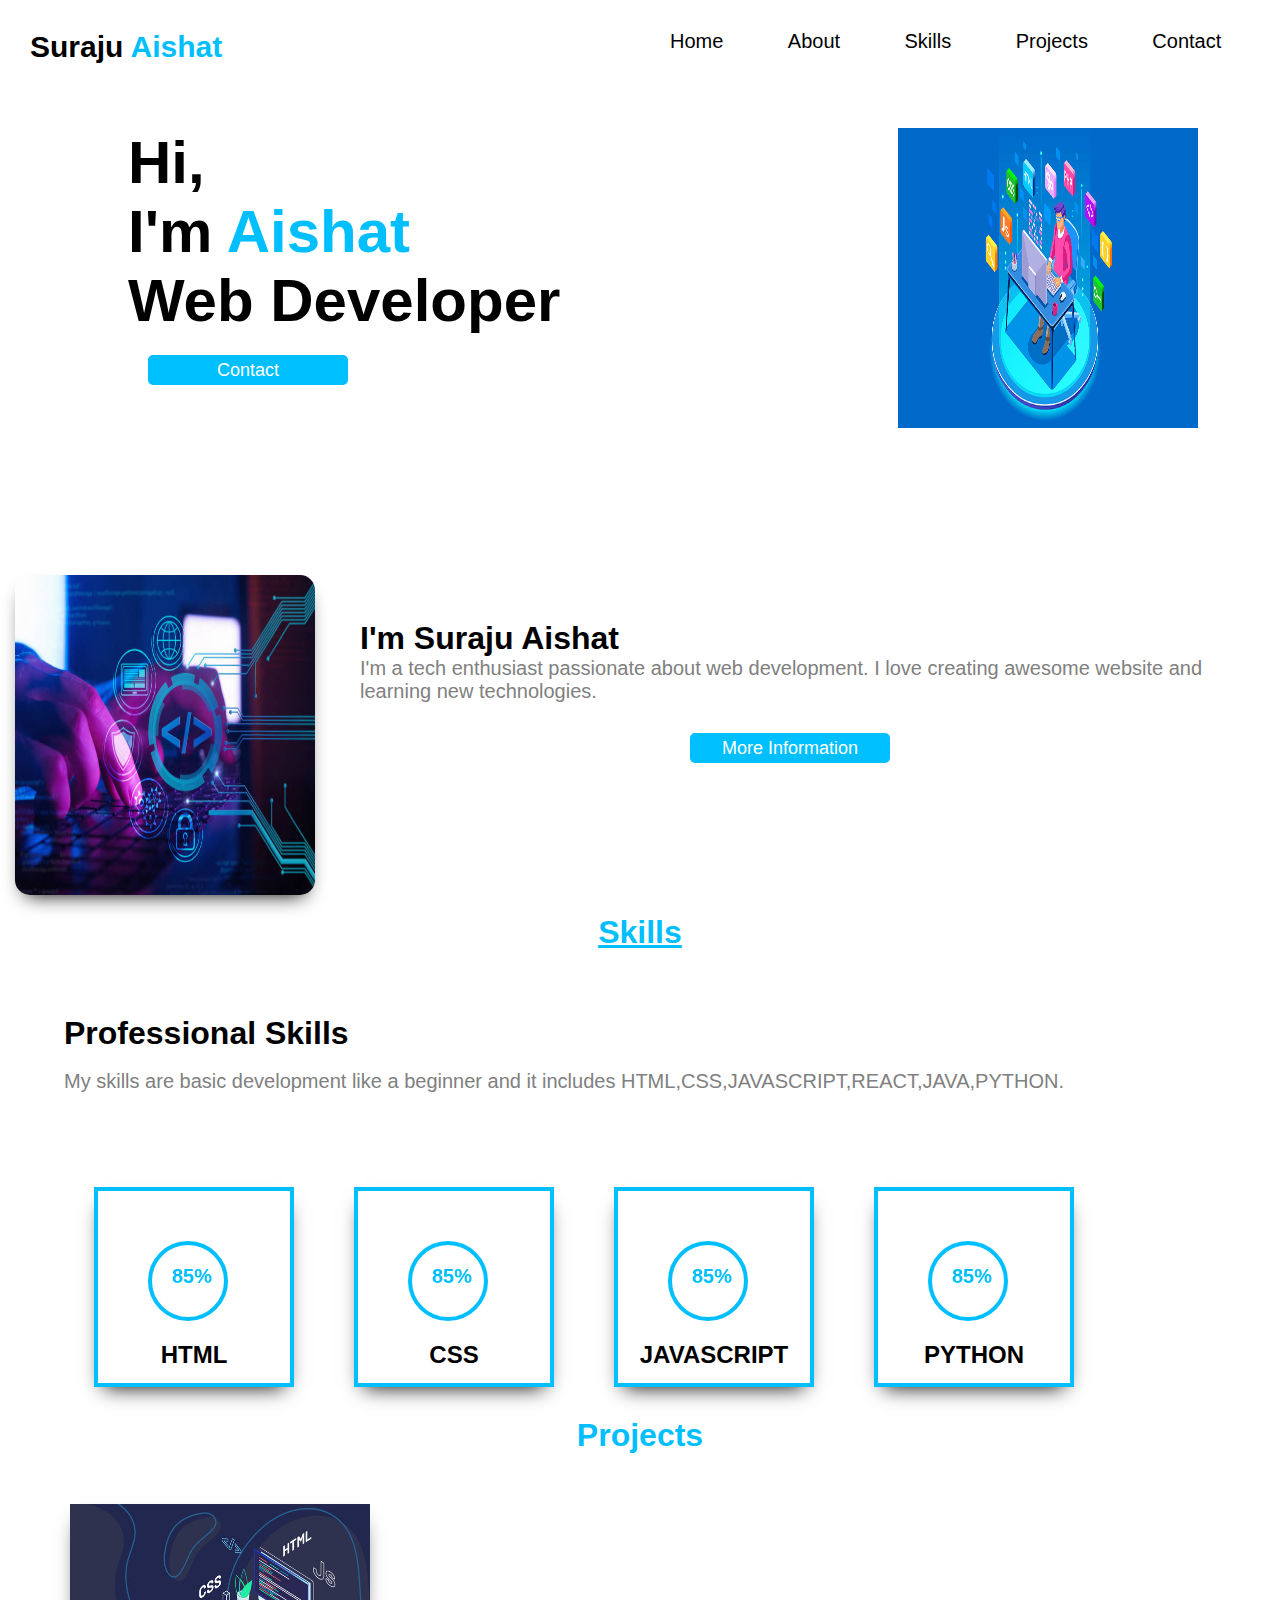
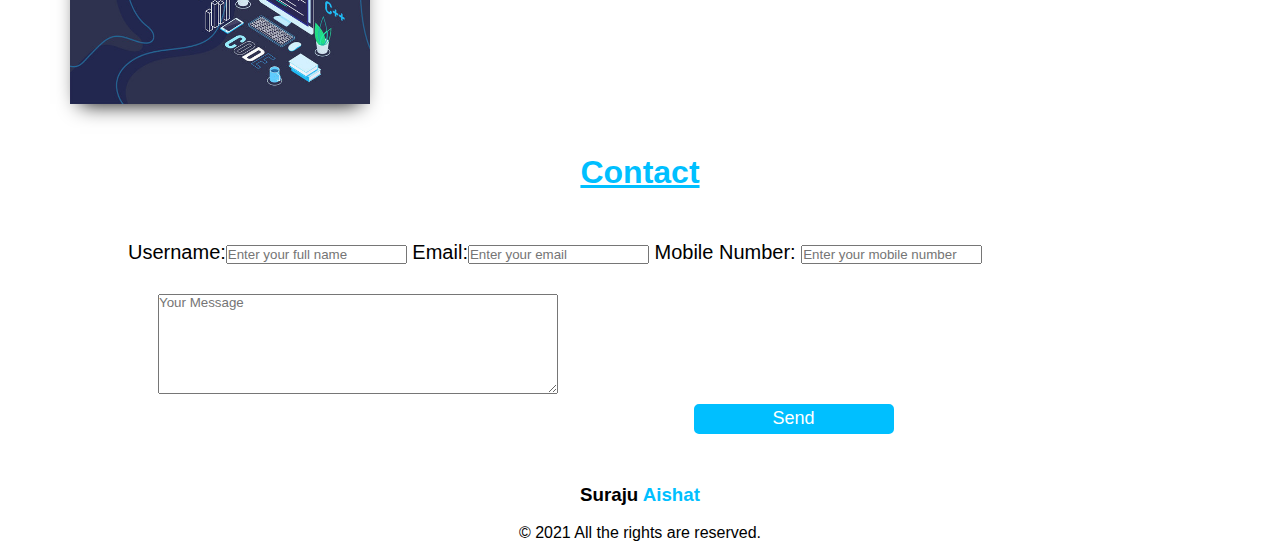
<file: frontend/index.html>
<!DOCTYPE html>
<html lang="en">
<head>
    <meta charset="UTF-8">
    <meta name="viewport" content="width=device-width, initial-scale=1.0">
    <title>Suraju Aishat Portfolio</title>
    <link rel="stylesheet" href="index.css">
</head>
<body>
    <nav class="navbar">
        <div class="logo">
            <h1>Suraju <span>Aishat</span></h1>
        </div>

        <div class="item" id="item">
            <ul>
                <li><a href="#home">Home</a></li>
                <li><a href="#about">About</a></li>
                <li><a href="#skill">Skills</a></li>
                <li><a href="#projects">Projects</a></li>
                <li><a href="#contact">Contact</a></li>
            </ul>
        </div>
    </nav>

    <section class="homepage" id="home">
        <div class="text">
            <h1>Hi,<br>I'm <span>Aishat</span><br>Web Developer</h1>
            <button>Contact</button>
        </div>
        <div class="pic">
            <img src="img/web1.png" alt="">
        </div>
    </section>

    <section class="hp2" id="about">
        <div class="pic1">
            <img src="img/web2.jpg" alt="">
        </div>
        <div class="text1">
            <h1>I'm Suraju Aishat</h1>
            <p>I'm a tech enthusiast passionate about web development. I love creating awesome website and learning new technologies.</p>
            <center><button>More Information</button></center>
        </div>
    </section>
    
    <section class="hp3" id="skill">
        <div class="text2">
            <center><h1><span><u>Skills</u></span></h1></center>
        </div>
        <div class="text3">
            <h1>Professional Skills</h1><br>
            <p>My skills are basic development like a beginner and it includes HTML,CSS,JAVASCRIPT,REACT,JAVA,PYTHON.</p>
        </div>
        <div class="skill">
            <div class="box">
                <div class="circle">
                    <h1><span>85%</span></h1>
                </div>
                <h2>HTML</h2>
            </div>

            <div class="box">
                <div class="circle">
                    <h1><span>85%</span></h1>
                </div>
                <h2>CSS</h2>
            </div>

            <div class="box">
                <div class="circle">
                    <h1><span>85%</span></h1>
                </div>
                <h2>JAVASCRIPT</h2>
            </div>

            <div class="box">
                <div class="circle">
                    <h1><span>85%</span></h1>
                </div>
                <h2>PYTHON</h2>
            </div>
        </div>
    </section>

    <section class="hp4" id="projects">
        <div class="text4">
            <center><h1><span>Projects</span></h1></center>
        </div>
        <div class="slideshow">
            <div class="images"><img src="img/wn1.jpg" alt="Image 1"></div>
            <div class="images"><img src="img/wn2.jpg" alt="Image 2"></div>
            <div class="images"><img src="img/wn3.jpg" alt="Image 3"></div>
            <div class="images"><img src="img/wn1.jpg" alt="Image 4"></div>
            <div class="images"><img src="img/wn2.jpg" alt="Image 5"></div>
            <div class="images"><img src="img/wn3.jpg" alt="Image 6"></div>
            
            
        </div>
    </section>

    <section class="hp5" id="contact">
        <div class="text5">
            <center><h1><span><u>Contact</u></span></h1></center>
        </div>
        <div class="form">
                Username:<input type="text" placeholder="Enter your full name">
                Email:<input type="email" placeholder="Enter your email">
                Mobile Number: <input type="number" placeholder="Enter your mobile number">
                <textarea placeholder="Your Message"></textarea>
                <button type="submit">Send</button>
        </div>
    </section>

    <footer>
        <center><div class="last">
            <h3>Suraju <span>Aishat</span></h3><br>
            <p>&copy; 2021 All the rights are reserved.</p>
        </div></center>
    </footer>

    <script src="index.js"></script>
</body>
</html>

 <!--https://github.com/suraju-aishat/healthpick_frontend.git-->
</file>
<file: frontend/index.css>
* {
    margin: 0;
    padding: 0;
    box-sizing: border-box;
    font-family: sans-serif;
}

html {
    scroll-behavior: smooth;
}

.navbar {
    display: inline-flex;
    position: fixed;
    background: white;
    width: 100%;
}

.navbar .logo {
    margin: 20px;
    padding: 10px;
}

.navbar .logo h1 {
    font-size: 30px;
}

span {
    color: deepskyblue;
}

.navbar .item {
    display: inline-flex;
    width: 50%;
    position: absolute;
    left: 50%;
}

.navbar .item li {
    display: inline-flex;
    margin: 20px;
    padding: 10px;
}

.navbar .item li a {
    font-size: 20px;
    color: black;
    text-decoration: none;
}

.navbar .item li a:hover {
    color: deepskyblue;
    transition: 0.4s;
    text-decoration: 2px underline;
}

.homepage {
    margin: 10%;
    display: inline-flex;
}

.homepage .text h1 {
    font-size: 60px;
}

.homepage .pic img {
    margin-left: 125%;
    margin-right: -30px;
    height: 300px;
    width: 300px;
}

.homepage .text button {
    margin: 20px;
    height: 30px;
    width: 200px;
    background: deepskyblue;
    color: white;
    border: 2px solid deepskyblue;
    border-radius: 5px;
    font-size: 18px;
    cursor: pointer;
    transition: 0.4s;
}

.homepage .text button:hover {
    background: white;
    color: deepskyblue;
}

.hp2 {
    display: inline-flex;
}

.hp2 .pic1 img {
    height: 320px;
    width: 300px;
    margin: 5%;
    border-radius: 15px;
    box-shadow: 0 10px 20px -10px rgba(0, 0, 0, 7);
}

.hp2 .text1 {
    margin: 60px;
}

.hp2 .text1 p{
    font-size: 20px;
    color: grey;
}

.hp2 .text1 button {
    margin: 30px;
    height: 30px;
    width: 200px;
    background: deepskyblue;
    color: white;
    border: 2px solid deepskyblue;
    font-size: 18px;
    cursor: pointer;
    border-radius: 5px;
    transition: 0.4s;
}

.hp2 .text1 button:hover{
    background: white;
    color: deepskyblue;
}

.text3{
    margin: 5%;
}

.text3 h1{
    font-size: 32px;
}

.text3 p {
    font-size: 20px;
    color: grey;
}

.skill {
    display: inline-flex;
    margin-left: 5%;
}

.skill .box {
    border: 4px solid deepskyblue;
    height: 200px;
    width: 200px;
    margin: 30px;
    box-shadow: 0 10px 20px -10px rgba(0, 0, 0, 7);
}

.skill .box:hover{
    transform: translateY(-5%);
    transition: 0.5s;
}

.skill .box .circle {
    border: 4px solid deepskyblue;
    height: 80px;
    width: 80px;
    transform: translate(50px,50px);
    border-radius: 50px;
}

.skill .box .circle h1{
    padding: 20px;
    font-size: 20px;
}

.skill .box h2 {
    position: relative;
    text-align: center;
    top: 70px;
}

.skill img {
    height: 250px;
    width: 400px;
    box-shadow: 0 10px 20px -10px rgba(0, 0, 0, 7);
}

.slideshow {
    text-align: center;
    margin: 50px;
    
}

.slideshow .images {
    margin: 20px;
    /*display: inline-flex;*/
    position: relative;

}

.slideshow .images img {
    height: 200px;
    width: 300px;
    box-shadow: 0 10px 20px -10px rgba(0, 0, 0, 7);
}

/*.slideshow .images img:hover{
    transform: translateZ(-5%);
    transition: 0.5s;
}

.slideshow .images1{
    margin: 20px;
    isplay: inline-flex;
}

.glarry .images1 img{
    height: 200px;
    width: 300px;
    box-shadow: 0 10px 20px -10px rgba(0,0,0,0.7);
}

.glarry .images1 img:hover{
    transform: translateY(-5%);
    transition: 0.5s;
}*/




.hp5 .form{
    font-size: 20px;
    margin: 50px;
    margin-left: 10%;
}

/*.hp5 .form input{
    outline: none;
    margin-left: 50px;
    margin: 20px;
    height: 30px;
    width: 400px;
}*/

.hp5 .form textarea{
    outline: none;
    margin: 30px;
    height: 100px;
    width: 400px;
}

.hp5 .form button {
    height: 30px;
    width: 200px;
    margin-left: 100px;
    color: white;
    background: deepskyblue;
    border-radius: 5px;
    border: 2px solid deepskyblue;
    font-size: 18px;
    cursor: pointer;
}

.hp5 .form button:hover{
    background: white;
    color: deepskyblue;
    transition: 0.4s;
}

.fl{
    height: 100px;
    width: 100%;
    background: black;
}

.fl .last {
    padding: 20px;
}

.fl .last h3{
    color: white;
}

.fl .last p {
    color: white;
}
</file>
